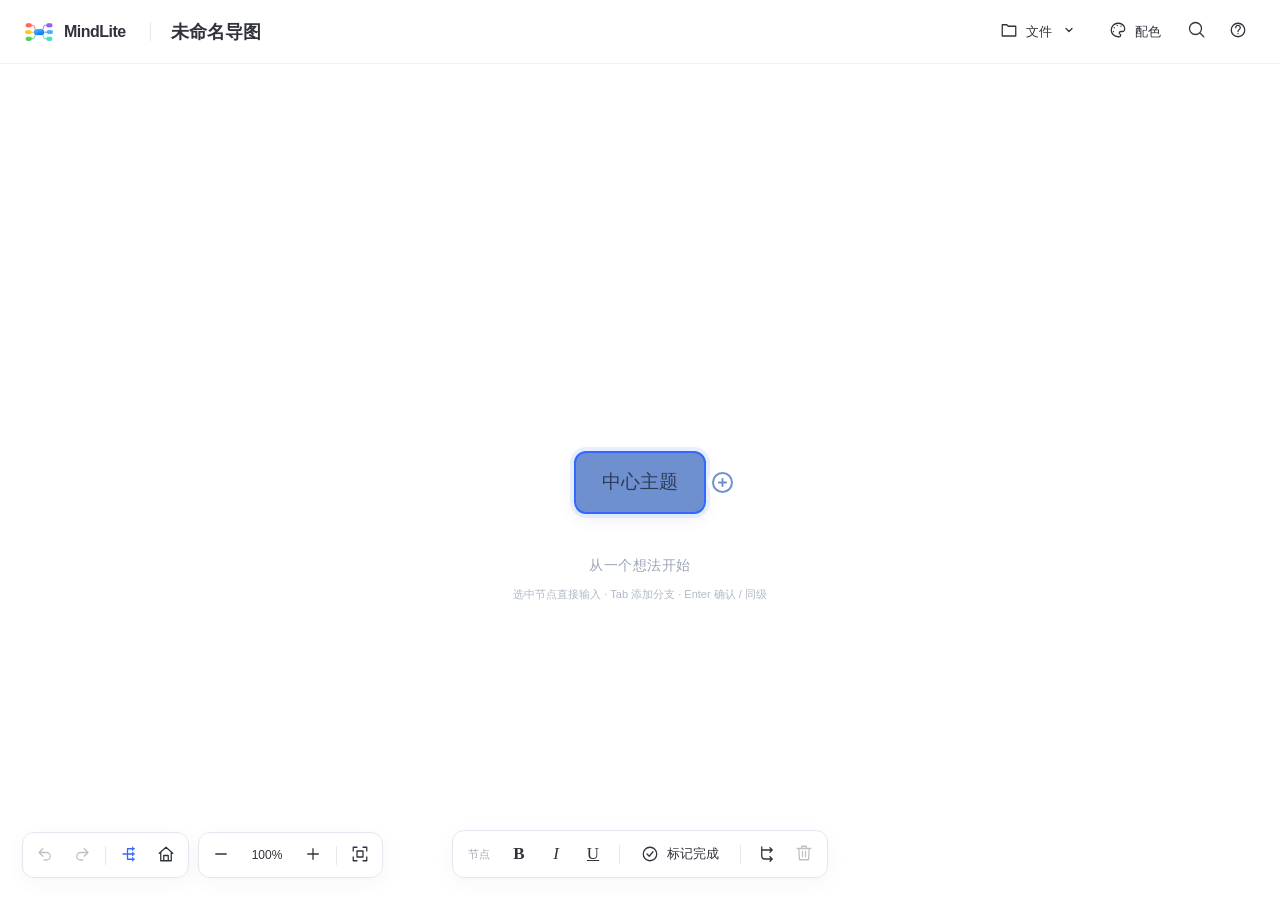
<file: ui/index.html>
<!doctype html>
<html lang="zh-CN">
<head>
  <meta charset="UTF-8"><meta name="viewport" content="width=device-width,initial-scale=1">
  <title>MindLite</title><link rel="icon" href="app-icon.png"><link rel="stylesheet" href="styles.css"><link rel="stylesheet" href="refinements.css">
</head>
<body>
  <header class="topbar">
    <div class="brand"><span class="brand-icon"><img src="app-icon.png" width="28" height="28" alt=""></span><strong>MindLite</strong><span class="divider"></span></div>
    <div class="document"><span id="doc-name" tabindex="0" role="button" title="双击编辑标题">未命名导图</span><input id="doc-title-input" aria-label="导图标题" maxlength="120" hidden><span id="dirty" class="dirty" title="尚未保存" hidden></span><span class="activity" role="status"><span class="activity-spinner"></span><span id="activity-label">正在准备…</span></span></div>
    <nav>
      <button data-action="file-menu" class="button" aria-expanded="false"><span data-icon="folder"></span>文件<span data-icon="chevron"></span></button>
      <button data-action="palette-menu" class="button"><span data-icon="palette"></span>配色</button>
      <button data-action="search" class="icon-button" title="搜索节点 Ctrl+F" aria-label="搜索节点"><span data-icon="search"></span></button>
      <button data-action="help" class="icon-button" title="快捷键与使用说明" aria-label="帮助"><span data-icon="help"></span></button>
    </nav>
  </header>
  <main id="canvas" tabindex="0" aria-label="思维导图画布">
    <div id="world"><svg id="edges" aria-hidden="true"></svg><div id="nodes" role="tree" aria-multiselectable="true" aria-label="导图节点"></div><div id="drag-layer"></div></div>
    <div id="scene-message" class="scene-message" hidden></div>
    <div id="empty-tip" class="empty-tip">从一个想法开始<br><span>选中节点直接输入 · Tab 添加分支 · Enter 确认 / 同级</span></div>
  </main>
  <aside class="bottom-left">
    <div class="history panel"><button data-action="undo" id="undo" class="icon-button" title="撤销 Ctrl+Z" aria-label="撤销"><span data-icon="undo"></span></button><button data-action="redo" id="redo" class="icon-button" title="重做 Ctrl+Y" aria-label="重做"><span data-icon="redo"></span></button><span class="divider"></span><button data-action="layout-menu" class="icon-button accent" title="结构与连线" aria-label="结构与连线"><span data-icon="layout"></span></button><button data-action="center" class="icon-button" title="回到中心 Home" aria-label="回到中心"><span data-icon="home"></span></button></div>
    <div class="zoom panel"><button data-action="zoom-out" class="icon-button" title="缩小 Ctrl+-" aria-label="缩小"><span data-icon="minus"></span></button><button data-action="reset-zoom" id="zoom-value" title="重置缩放 Ctrl+0">100%</button><button data-action="zoom-in" class="icon-button" title="放大 Ctrl++" aria-label="放大"><span data-icon="plus"></span></button><span class="divider"></span><button data-action="fit" class="icon-button" title="适应窗口" aria-label="适应窗口"><span data-icon="fit"></span></button></div>
  </aside>
  <section id="format-bar" class="format-bar panel" hidden aria-label="节点格式">
    <span class="toolbar-label">节点</span><button data-action="bold" id="bold" class="icon-button text-tool" title="粗体 Ctrl+B"><b>B</b></button><button data-action="italic" id="italic" class="icon-button text-tool" title="斜体 Ctrl+I"><i>I</i></button><button data-action="underline" id="underline" class="icon-button text-tool" title="下划线 Ctrl+U"><u>U</u></button><span class="divider"></span><button data-action="done" id="done" class="button"><span data-icon="check-circle"></span><span id="done-label">标记完成</span></button><span class="divider"></span><button data-action="child" class="icon-button" title="添加子节点 Tab" aria-label="添加子节点"><span data-icon="branch"></span></button><button data-action="delete" class="icon-button danger" title="删除节点 Delete" aria-label="删除节点"><span data-icon="trash"></span></button>
  </section>
  <section id="search-bar" class="search-bar panel" hidden aria-label="搜索节点">
    <span data-icon="search"></span><input id="search-input" placeholder="搜索所有节点…" aria-label="搜索所有节点" autocomplete="off" spellcheck="false"><span id="search-count">0 / 0</span><button data-action="search-prev" class="icon-button" title="上一个 Shift+Enter" aria-label="上一个结果"><span data-icon="up"></span></button><button data-action="search-next" class="icon-button" title="下一个 Enter" aria-label="下一个结果"><span data-icon="chevron"></span></button><button data-action="search-close" class="icon-button" title="关闭 Esc" aria-label="关闭搜索"><span data-icon="close"></span></button>
  </section>
  <section id="context-menu" class="popover context-menu" hidden aria-label="节点操作">
    <div id="context-title">节点操作</div>
    <button data-action="edit"><span data-icon="edit"></span>编辑文字<kbd>F2</kbd></button>
    <button data-action="child"><span data-icon="branch"></span>添加子节点<kbd>Tab</kbd></button>
    <button data-action="sibling"><span data-icon="plus"></span>添加同级节点<kbd>Enter</kbd></button>
    <button data-action="fold"><span data-icon="fold"></span><span id="context-fold-label">收起分支</span><kbd>Space</kbd></button>
    <hr><button data-action="copy"><span data-icon="copy"></span>复制子树<kbd>Ctrl C</kbd></button><button data-action="cut"><span data-icon="cut"></span>剪切子树<kbd>Ctrl X</kbd></button><button data-action="paste"><span data-icon="paste"></span>粘贴为子节点<kbd>Ctrl V</kbd></button>
    <hr><button data-action="done"><span data-icon="check-circle"></span><span id="context-done-label">标记完成</span></button><button data-action="delete" class="danger"><span data-icon="trash"></span>删除子树<kbd>Delete</kbd></button>
  </section>
  <div id="drag-hint" hidden role="status"></div>
  <section id="file-menu" class="popover file-menu" hidden>
    <button data-action="new"><span data-icon="plus"></span>新建导图<kbd>Ctrl N</kbd></button>
    <button data-action="open"><span data-icon="folder"></span>打开…<kbd>Ctrl O</kbd></button>
    <button data-action="save"><span data-icon="save"></span>保存<kbd>Ctrl S</kbd></button>
    <button data-action="save-as"><span data-icon="save"></span>另存为…<kbd>Ctrl Shift S</kbd></button>
    <hr><button data-action="import"><span data-icon="import"></span>导入 FreeMind…<span class="file-ext">.mm</span></button>
    <button data-action="export-mm"><span data-icon="export"></span>导出 FreeMind<span class="file-ext">.mm</span></button>
    <button data-action="export-png"><span data-icon="image"></span>导出 PNG 图片<span class="file-ext">.png</span></button>
    <button data-action="export-svg"><span data-icon="image"></span>导出 SVG 图片<span class="file-ext">.svg</span></button>
    <hr><button data-action="demo"><span data-icon="mind"></span>打开示例导图</button>
  </section>
  <section id="layout-menu" class="popover layout-menu" hidden>
    <h3>结构</h3><div id="layout-options" class="layout-options"></div>
    <h3>分支线</h3><div class="line-options"><button data-line="rounded" title="圆角折线"><svg viewBox="0 0 90 32"><path d="M16 16H39Q46 16 46 9V8Q46 3 53 3H74M46 16V24Q46 29 53 29H74"/></svg>圆角折线</button><button data-line="curve" title="曲线"><svg viewBox="0 0 90 32"><path d="M16 16C50 16 40 3 74 3M16 16C50 16 40 29 74 29"/></svg>柔和曲线</button></div>
  </section>
  <section id="palette-menu" class="popover palette-menu" hidden>
    <h3>导图配色 <span>COLOR PALETTE</span></h3><div class="color-modes"><button data-color-mode="single">单一颜色</button><button data-color-mode="branch">分支配色</button><button data-color-mode="random">随机彩色</button></div>
    <h3>主题颜色</h3><div id="swatches"></div>
  </section>
  <section id="preview-controls" class="preview-controls panel" hidden><b>UI 预览</b><select id="scenario" aria-label="预览场景"><option value="normal">正常导图</option><option value="empty">空白状态</option><option value="loading">加载状态</option><option value="error">错误状态</option><option value="edge">边界场景</option></select><button data-action="animate">演示折叠</button><button data-action="pause" id="pause">暂停</button><button data-action="replay">重播</button></section>
  <div id="toast" role="status" hidden></div>
  <dialog id="modal"><div id="modal-content"></div><div id="modal-actions"></div></dialog>
  <script src="bootstrap.js"></script><script src="icons.js"></script><script src="scenes.js"></script><script src="model.js"></script><script src="layout.js"></script><script src="formats.js"></script><script src="bridge.js"></script><script src="experience.js"></script><script src="app.js"></script>
</body>
</html>
</file>
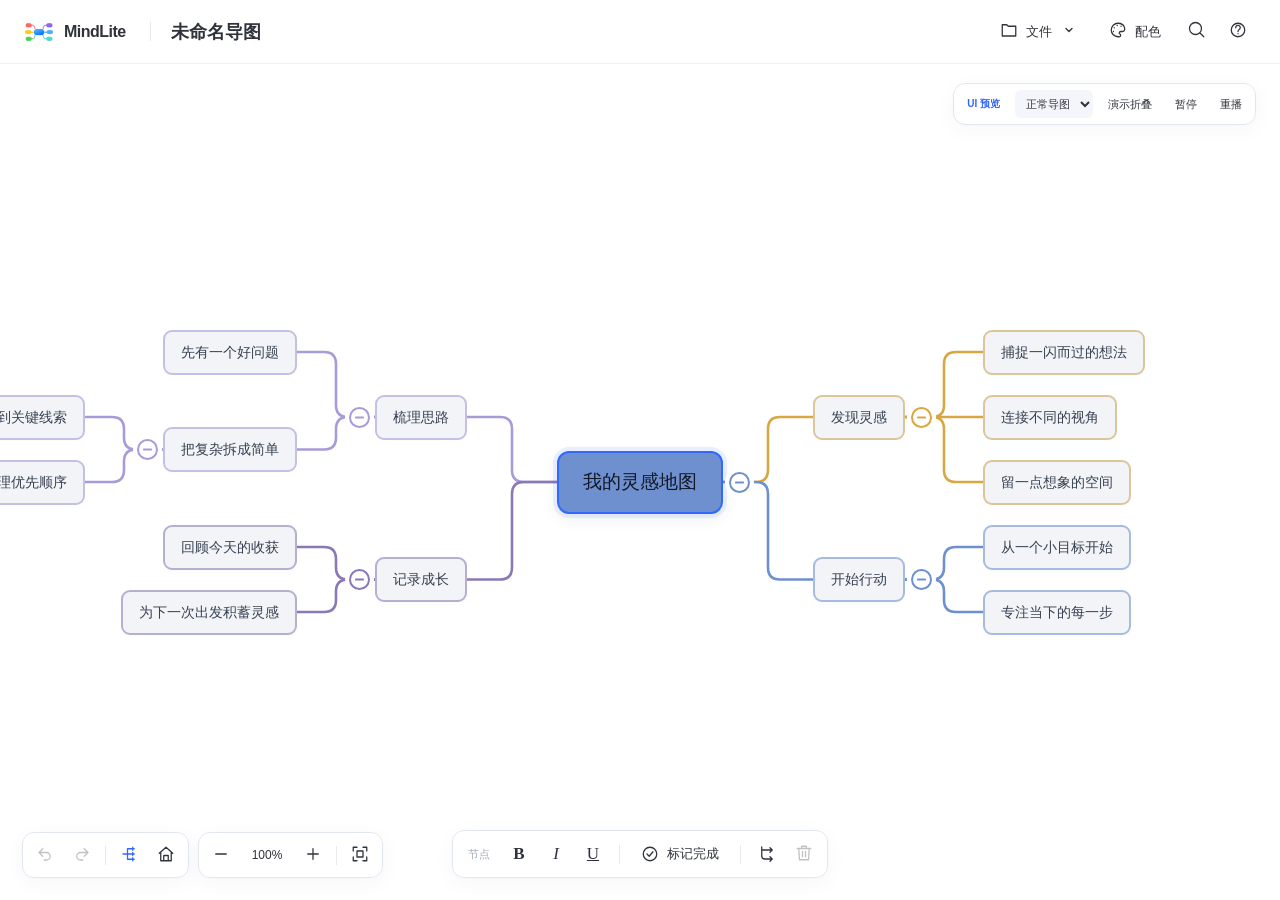
<file: ui/preview.html>
<!doctype html><html lang="zh-CN"><meta charset="UTF-8"><meta http-equiv="refresh" content="0;url=index.html?preview=1"><title>MindLite 预览</title><a href="index.html?preview=1">打开 MindLite 独立预览</a></html>
</file>
<file: ui/styles.css>
:root{font-family:"Segoe UI","Microsoft YaHei UI",sans-serif;color:#30333b;font-size:13px;--blue:#3268ff;--border:#e7e9ee;--muted:#959ba8;--shadow:0 8px 35px #263b5f12,0 1px 4px #263b5f09}*{box-sizing:border-box}body{margin:0;overflow:hidden;background:#fff}button,select{font:inherit;color:inherit}button{border:0;background:none;cursor:pointer;display:inline-flex;align-items:center;justify-content:center;gap:8px;border-radius:7px;white-space:nowrap;transition:background .14s,color .14s}button:hover{background:#f1f4f9}button:focus-visible,select:focus-visible{outline:2px solid #8daaff;outline-offset:2px}button:disabled{opacity:.3;cursor:default}button.active{color:var(--blue);background:#eaf0ff}button.danger:hover{color:#d64f4f;background:#fff0f0}[hidden]{display:none!important}svg.icon{width:18px;height:18px;flex:none;fill:none;stroke:currentColor;stroke-width:1.7;stroke-linecap:round;stroke-linejoin:round}h3{font-size:12px;font-weight:500;margin:0 0 13px}h3 span{font-size:9px;letter-spacing:1px;color:#a1a8b5;margin-left:10px}h3 small{font-size:11px;color:var(--muted);float:right}hr{border:0;border-top:1px solid var(--border);margin:7px 0}kbd{font:10px "Segoe UI",sans-serif;color:#9ca2af;margin-left:auto}.divider{display:inline-block;width:1px;height:19px;background:var(--border);flex:none}.icon-button{width:34px;height:34px;flex:none}.button{height:34px;padding:0 12px}.topbar{height:62px;border-bottom:1px solid #eff0f3;display:flex;align-items:center;padding:0 26px;gap:20px;position:relative;z-index:5;background:#fff}.brand{display:flex;align-items:center;gap:11px}.brand strong{font-size:16px;letter-spacing:-.5px;font-weight:650}.brand .divider{margin-left:13px}.brand-icon{display:flex;color:var(--blue)}.brand-icon svg{width:25px;height:25px;stroke-width:1.9}.document{display:flex;align-items:center;gap:8px;min-width:0}#doc-name{max-width:320px;overflow:hidden;text-overflow:ellipsis;white-space:nowrap;font-weight:500}#save-state{font-size:11px;color:#a0a5b0;margin-left:12px}.dirty{width:6px;height:6px;border-radius:50%;background:#e9ad55;flex:none}.topbar nav{display:flex;align-items:center;gap:8px;margin-left:auto}#canvas{position:absolute;inset:62px 0 0;overflow:hidden;outline:none;touch-action:none;background-image:radial-gradient(#e6eaf2 .7px,transparent .7px);background-size:24px 24px;background-position:center;user-select:none}.canvas-caption{position:absolute;top:24px;left:29px;display:flex;align-items:center;gap:8px;color:#b1b6c1;font-size:11px;pointer-events:none}.tiny-dot{display:inline-block;width:4px;height:4px;border-radius:50%;background:#c0c7d3}.canvas-caption .tiny-dot{background:#94b5a0}#world{position:absolute;left:0;top:0;transform-origin:0 0}#edges{position:absolute;left:0;top:0;overflow:visible;width:1px;height:1px;pointer-events:none}.edge{fill:none;stroke-width:1.65;stroke-linecap:round;stroke-linejoin:round}.node{position:absolute;display:flex;align-items:center;justify-content:center;border-radius:8px;padding:10px 16px;background:#f0f1f3;border:1.5px solid transparent;color:#30333b;cursor:grab;white-space:pre-wrap;overflow-wrap:anywhere;text-align:center;line-height:1.5;font-size:14px;box-shadow:0 1px 2px #1e365004;transition:box-shadow .16s,background .16s,border-color .16s;touch-action:none}.node.root{font-size:19px;font-weight:550;padding:15px 24px;border-radius:12px;box-shadow:0 3px 13px #2344740a}.node:hover{border-color:var(--node-color,#3268ff);box-shadow:0 0 0 3px #3268ff08}.node.selected{border-color:var(--blue);box-shadow:0 0 0 3px #3268ff0b}.node.editing{cursor:text;border-color:var(--blue);background:#fff;user-select:text;outline:none;box-shadow:0 0 0 4px #3268ff0c}.node .placeholder{color:#b6bdc8;font-weight:400}.node.done{opacity:.6}.node.done .node-text{text-decoration:line-through}.node.selected.root{background:var(--blue);color:#fff;border-color:#2358ee;box-shadow:0 4px 15px #3268ff30}.node.selected.root .placeholder{color:#dce6ff}.node.root.editing{color:#30333b;background:#fff}.node-text{width:100%;pointer-events:none}.fold{position:absolute;width:19px;height:19px;border:1.5px solid var(--fold-color,#3268ff);border-radius:50%;background:#fff;color:var(--fold-color,#3268ff);padding:0;font-size:14px;z-index:2;line-height:1;box-shadow:0 0 0 4px #fff}.fold:hover{color:#fff;background:var(--fold-color,#3268ff)}.drag-source{opacity:.24}.drag-ghost{position:absolute;pointer-events:none;border:1.5px dashed #7a9dff;background:#f1f5ffb8;border-radius:9px;z-index:10}.drop-target{box-shadow:0 0 0 5px #3268ff24!important;border-color:var(--blue)!important}.empty-tip{position:absolute;left:50%;top:calc(50% + 69px);transform:translateX(-50%);text-align:center;line-height:2;color:#8e97a8;font-size:12px;pointer-events:none}.empty-tip span{font-size:11px;color:#b3bac5}.panel{border:1px solid #e3e6ed;background:#fffffffa;box-shadow:var(--shadow);border-radius:10px;display:flex;align-items:center;padding:5px;gap:3px;backdrop-filter:blur(10px)}.bottom-left{position:fixed;bottom:24px;left:24px;display:flex;gap:10px;z-index:6}.history .divider,.zoom .divider{margin:0 3px}.zoom #zoom-value{width:52px;font-size:12px;font-variant-numeric:tabular-nums;height:34px}.accent{color:var(--blue)}.format-bar{position:fixed;bottom:24px;left:50%;transform:translateX(-50%);z-index:6}.toolbar-label{font-size:11px;color:#a5aab6;margin:0 9px}.text-tool{font-family:Georgia,serif;font-size:17px}.format-bar .divider{margin:0 6px}.bottom-right{position:fixed;bottom:40px;right:28px;display:flex;align-items:center;gap:9px;font-size:11px;color:#a6adba;pointer-events:none;z-index:4}.popover{position:fixed;z-index:20;background:#fff;border:1px solid #dfe3eb;border-radius:11px;padding:16px;box-shadow:0 10px 40px #233b6015,0 2px 7px #233b6008}.file-menu{top:58px;right:139px;width:262px;padding:7px}.file-menu button{width:100%;height:37px;padding:0 10px;justify-content:flex-start;font-size:12px}.file-menu button svg{width:16px;height:16px;color:#7b8495}.file-ext{margin-left:auto;font-size:10px;color:#a1a8b5}.layout-menu{left:24px;bottom:81px;width:316px}.layout-options{display:flex;gap:4px;margin-bottom:22px}.layout-options button{width:53px;height:61px;flex-direction:column;gap:6px;font-size:10px;color:#9298a4}.layout-options button svg{width:29px;height:25px;stroke-width:1.7}.layout-options button.active{color:var(--blue)}.line-options{display:flex;gap:10px}.line-options button{flex:1;flex-direction:column;font-size:10px;gap:4px;padding:9px 0}.line-options svg{width:86px;height:30px;fill:none;stroke:currentColor;stroke-width:1.5}.palette-menu{right:29px;top:58px;width:326px}.color-modes{display:flex;padding:3px;background:#f4f5f8;border-radius:8px;margin-bottom:23px}.color-modes button{flex:1;font-size:11px;height:32px}.color-modes .active{background:#fff;color:var(--blue);box-shadow:0 1px 4px #30333b10}#swatches{display:grid;grid-template-columns:repeat(3,1fr);gap:11px 8px}.swatch{display:flex;flex-direction:column;align-items:stretch;gap:5px}.swatch-color{height:29px;background:var(--swatch);border:1px solid #00000008;border-radius:6px;position:relative}.swatch-color.active:after{content:'✓';font-size:15px;color:var(--tick,#fff);text-shadow:0 1px 2px #0002}.swatch-name{font-size:10px;color:#9299a6;text-align:center}.swatch-code{font-size:9px;letter-spacing:.5px;line-height:18px}#toast{position:fixed;bottom:96px;left:50%;transform:translateX(-50%);background:#303845;color:#fff;padding:11px 19px;border-radius:9px;font-size:12px;z-index:50;box-shadow:var(--shadow);max-width:80vw;text-align:center;white-space:pre-line}.preview-controls{position:fixed;right:24px;top:84px;z-index:7;gap:7px;font-size:11px;flex-wrap:wrap;max-width:500px}.preview-controls b{font-size:10px;padding:0 8px;color:#3268ff}.preview-controls button{height:30px;padding:0 8px}.preview-controls select{border:0;background:#f4f6fb;border-radius:6px;padding:7px;outline:none}.scene-message{position:absolute;inset:0;display:flex;flex-direction:column;gap:16px;align-items:center;justify-content:center;background:#ffffffed;z-index:3;color:#7b8597}.scene-message strong{font-size:18px;font-weight:500;color:#30333b}.scene-message button{background:#edf2ff;color:var(--blue);padding:10px 20px}.spinner{height:27px;width:27px;border:2px solid #e9edf5;border-top-color:var(--blue);border-radius:50%;animation:spin 1s linear infinite}@keyframes spin{to{transform:rotate(360deg)}}body.paused *{animation-play-state:paused!important;transition:none!important}dialog{border:1px solid var(--border);border-radius:15px;padding:27px;max-width:520px;width:calc(100vw - 50px);color:#30333b;box-shadow:0 15px 90px #14254130}dialog::backdrop{background:#18293b32;backdrop-filter:blur(2px)}#modal-content{line-height:1.9;font-size:13px;white-space:pre-line}#modal-content h2{font-size:18px;margin:0 0 12px}#modal-content p{color:#7c8595;margin:10px 0}#modal-actions{display:flex;justify-content:flex-end;gap:8px;margin-top:24px}#modal-actions button{padding:9px 16px;background:#f2f4f8}#modal-actions button.primary{background:var(--blue);color:#fff}.export-input{width:100%;margin:12px 0;padding:9px;border:1px solid #dfe4ed;border-radius:7px}body.busy{cursor:progress}body.busy .topbar button{opacity:.5}body.dragging,body.dragging *{cursor:grabbing!important}body.dragging .node{transition:none}.drag-outline{position:absolute;pointer-events:none;border:1px dashed #b6c0d2;border-radius:8px}.animation-ring{position:absolute;border:2px solid #3268ff;border-radius:12px;pointer-events:none;animation:pulse 1.5s ease-in-out infinite}@keyframes pulse{0%,100%{opacity:.2;box-shadow:0 0 0 0 #3268ff15}50%{opacity:.9;box-shadow:0 0 0 9px #3268ff05}}@media(max-width:1120px){.bottom-left{flex-direction:column}.format-bar{bottom:24px}.bottom-right{bottom:92px}.toolbar-label{display:none}}@media(max-width:740px){.topbar{padding:0 14px;gap:10px}.brand .divider,#save-state,.brand strong{display:none}#doc-name{max-width:170px}.topbar nav{gap:1px}.topbar .button{padding:0 8px}.canvas-caption{left:18px}.bottom-left{left:12px;bottom:14px}.format-bar{left:auto;right:12px;transform:none;bottom:14px;gap:0}.format-bar .divider{margin:0 2px}.format-bar .icon-button{width:30px}.format-bar .button{padding:0 7px}.format-bar #done-label{display:none}.bottom-right{right:15px;bottom:82px}.layout-menu{left:12px;bottom:126px}.file-menu{right:70px}.palette-menu{right:12px}.preview-controls{left:12px;right:12px;top:76px;max-width:none}.zoom{gap:0}.zoom .icon-button{width:30px}}@media(prefers-reduced-motion:reduce){*{transition:none!important}.animation-ring{animation:none}.spinner{animation-duration:2s}}
</file>
<file: ui/refinements.css>
/* Shared by the standalone preview and the embedded desktop application. */
:root { --blue:#3268ff; --ink:#30333b; --muted:#8b94a5; }
body { user-select:none; -webkit-user-select:none; }
.selection-box { position:absolute; pointer-events:none; z-index:4; border:1px solid #3268ff; background:#3268ff14; }
.drag-fold-count { position:absolute; pointer-events:none; }
input,textarea,[contenteditable="plaintext-only"],#modal-content,.swatch-code { user-select:text; -webkit-user-select:text; }
button { -webkit-tap-highlight-color:transparent; }
button:active:not(:disabled) { background:#e7ecf7; }
button[aria-expanded="true"] { background:#eaf0ff; color:var(--blue); }
.topbar { height:64px; padding:0 25px; }
.topbar nav { gap:7px; }
.document { flex:1; overflow:hidden; }
#doc-name { max-width:100%; min-width:0; font-size:18px; font-weight:600; cursor:text; border-radius:5px; padding:4px 6px; margin-left:-6px; }
#doc-name:hover { background:#f0f4fc; }
#doc-name:focus-visible { outline:2px solid #b2c5ff; outline-offset:2px; }
#doc-title-input { flex:1; min-width:0; width:560px; max-width:100%; height:36px; border:1.5px solid #3268ff; border-radius:6px; padding:4px 9px; margin-left:-6px; color:#30333b; font:600 18px "Segoe UI","Microsoft YaHei UI",sans-serif; background:#fff; outline:none; box-shadow:0 0 0 3px #3268ff12; }
.document .dirty,.document .activity { flex-shrink:0; }
.activity { display:none; align-items:center; gap:7px; margin-left:10px; font-size:11px; color:#8d99ad; white-space:nowrap; }
.activity-spinner { width:11px; height:11px; border:1.5px solid #dce5f6; border-top-color:#3268ff; border-radius:50%; animation:spin .9s linear infinite; }
body.busy .activity { display:flex; }
#canvas { top:64px; background-image:radial-gradient(#dfe5ef .65px,transparent .65px); }
.canvas-caption { top:25px; color:#9aa4b4; letter-spacing:.4px; }
.brand-icon { color:#4976ed; }
.panel { border-color:#e2e7ef; box-shadow:0 5px 22px #263b5f0a,0 1px 4px #263b5f06; border-radius:12px; }
.node { border-radius:9px; border-width:2px; border-color:color-mix(in srgb,var(--node-color) 50%,#dfe5ef); background:#f2f4f7; color:#374151; box-shadow:0 2px 3px #293d5c03; }
.node.root { background:var(--root-color); border-color:var(--root-color); color:var(--root-ink); box-shadow:0 5px 18px color-mix(in srgb,var(--root-color) 17%,transparent); }
.node.root .placeholder { color:inherit; opacity:.7; }
.node.selected { border-color:#3268ff; box-shadow:0 0 0 3px #3268ff15,0 2px 7px #3268ff12; }
.node.selected.root { background:var(--root-color); color:var(--root-ink); border-color:#3268ff; box-shadow:0 0 0 4px #3268ff18,0 5px 16px #24416b14; }
.node.selected.root .placeholder { color:inherit; }
.node.root.editing,.node.editing { background:#fff; color:#30333b; border-color:#3268ff; box-shadow:0 0 0 4px #3268ff12; caret-color:#3268ff; }
.node.editing { user-select:text; -webkit-user-select:text; }
.node.done { opacity:.78; }
.node.done::before { content:none; }
.node.done { gap:8px; }
.node-complete-icon { display:flex; align-items:center; justify-content:center; flex:0 0 18px; width:18px; height:18px; line-height:0; color:#398963; }
.node.root .node-complete-icon { flex-basis:22px; width:22px; height:22px; color:inherit; }
.node-complete-icon svg.icon { display:block; width:100%; height:100%; }
.node-text { min-width:0; }
.node.done .node-text { opacity:.7; }
.node.search-match { box-shadow:0 0 0 3px #f6c65b55; border-color:#e8ba49; }
.node.search-current { box-shadow:0 0 0 4px #f6c65b66,0 3px 10px #e8ba4922; border-color:#dca825; }
.node-tools { position:absolute; z-index:2; width:26px; height:26px; display:flex; align-items:center; justify-content:center; }
.node-tools::before { content:''; position:absolute; inset:-10px; }
.node-tools button,.drag-fold-count { display:inline-flex; align-items:center; justify-content:center; box-sizing:border-box; padding:0 3px; gap:2px; width:max-content; min-width:21px; height:21px; flex-shrink:0; border-radius:999px; border:2px solid var(--fold-color); color:var(--fold-color); background:white; line-height:1; box-shadow:0 0 0 4px white; white-space:nowrap; }
.node-tools button { position:relative; }
.node-tools button svg,.drag-fold-count svg { width:11px; height:11px; flex-shrink:0; display:block; fill:none; stroke:currentColor; stroke-width:2; stroke-linecap:round; }
.node-tools button:hover { color:white; background:var(--fold-color); }
.node-tools.leaf { opacity:0; pointer-events:none; transition:opacity .14s; }
.node-tools.leaf.visible,.node-tools.leaf:hover { opacity:1; pointer-events:auto; }
.node-tools .fold-count,.drag-fold-count .fold-count { font:600 10px "Segoe UI",sans-serif; }
.node-tools:focus-within { opacity:1; pointer-events:auto; }
.node-group:hover .node-tools.leaf,.node-group.selected-group .node-tools.leaf { opacity:1; pointer-events:auto; }
.node-group:has(.editing) .node-tools { opacity:0; pointer-events:none; }
.edge { stroke-width:2.6; transition:opacity .12s; }
.edge.drag-source { opacity:.18; }
.edge.related { stroke-width:3; }
.bottom-left { bottom:22px; left:22px; gap:9px; }
.format-bar { bottom:22px; padding:6px; }
.format-bar .button { height:34px; }
#done { display:inline-flex; align-items:center; gap:8px; }
#done>[data-icon] { display:flex; align-items:center; justify-content:center; line-height:0; }
#done-label { display:block; line-height:20px; }
.bottom-right { bottom:31px; right:22px; gap:8px; }
.bottom-right button { pointer-events:auto; width:30px; height:30px; margin-left:3px; color:#98a4b8; }
.bottom-right button:hover { color:#3268ff; }
.empty-tip { font-size:14px; color:#9aa5b6; letter-spacing:.5px; }
.empty-tip span { font-size:11px; letter-spacing:0; color:#b0b9c7; }
.popover { padding:17px; box-shadow:0 15px 55px #1b36551c,0 2px 7px #243b5b09; max-height:calc(100vh - 90px); overflow:auto; }
.file-menu { padding:7px; right:174px; top:59px; }
.file-menu button,.context-menu button { border-radius:7px; }
.file-menu button:hover,.context-menu button:hover { background:#f0f4fc; }
.file-menu button:focus-visible,.context-menu button:focus-visible { outline-offset:-2px; }
.layout-menu { bottom:80px; left:22px; }
.layout-options { gap:5px; }
.layout-options button { flex:1; height:66px; padding:0 5px; }
.layout-options button.active { box-shadow:inset 0 0 0 1px #cfdbff; }
.palette-menu { top:59px; width:360px; max-width:calc(100vw - 24px); }
#swatches { grid-template-columns:repeat(4,minmax(0,1fr)); gap:12px 10px; align-items:start; }
.swatch { min-width:0; gap:6px; }
.swatch-name { line-height:16px; white-space:nowrap; overflow:hidden; text-overflow:ellipsis; }
.swatch-color { height:34px; width:100%; background:var(--swatch); color:var(--tick); transition:box-shadow .15s; }
.swatch-color:hover,.swatch-color.active,.swatch-color:active:not(:disabled) { background:var(--swatch); color:var(--tick); }
.swatch-color:hover { box-shadow:0 2px 7px #233b5f18; }
.swatch-color.active::after { content:none; }
.swatch-check { width:20px; height:20px; fill:none; stroke:currentColor; stroke-width:3.2; stroke-linecap:round; stroke-linejoin:round; opacity:0; pointer-events:none; }
.swatch-color.active .swatch-check { opacity:1; }
.color-modes button.active { color:#3268ff; background:white; }
.search-bar { position:fixed; top:83px; right:24px; z-index:12; gap:4px; padding:6px 8px; }
.search-bar>svg { margin:0 5px; color:#95a0b3; width:16px; }
.search-bar input { width:185px; height:32px; font:inherit; outline:0; border:0; background:transparent; color:#30333b; }
.search-bar input::placeholder { color:#a2abba; }
#search-count { font-size:11px; color:#8994a6; padding:0 7px; min-width:51px; font-variant-numeric:tabular-nums; }
.search-bar .icon-button { width:29px; height:29px; }
.search-bar .icon { width:15px; height:15px; }
.search-bar.no-results { border-color:#e9cfa0; }
.context-menu { width:220px; padding:7px; }
.context-menu button { width:100%; height:35px; padding:0 10px; justify-content:flex-start; font-size:12px; }
.context-menu svg { width:16px; height:16px; color:#929db0; }
#context-title { font-size:10px; color:#9aa4b5; padding:5px 10px 9px; overflow:hidden; text-overflow:ellipsis; white-space:nowrap; }
#drag-layer { position:absolute; inset:0; pointer-events:none; }
.node.drag-source { opacity:.65; border-style:dashed; box-shadow:none; }
.edge.drag-source { opacity:.65; stroke-dasharray:5 4; }
.node-group:has(.drag-source) .node-tools { visibility:hidden; }
.ghost-node { opacity:.85; box-shadow:0 4px 12px #3268ff15; border-color:#a9bfff; border-style:dashed; background:#edf3ff; }
.ghost-edges { position:absolute; overflow:visible; width:1px; height:1px; left:0; top:0; }
.ghost-edges path { stroke-dasharray:5 4; opacity:.7; }
.drag-ghost { border-radius:12px; border-color:#90adff; background:transparent; }
.drop-target { box-shadow:0 0 0 5px #3268ff22,0 0 0 1px #3268ff!important; }
#drag-hint { position:fixed; pointer-events:none; z-index:45; font-size:11px; padding:8px 12px; border:1px solid #d7e1ff; border-radius:8px; background:#fff; color:#3268ff; box-shadow:0 4px 16px #2c4f8314; max-width:260px; overflow:hidden; text-overflow:ellipsis; white-space:nowrap; }
#toast { bottom:104px; padding:12px 19px; border:1px solid #ffffff15; line-height:1.6; }
body.panning #canvas,body.panning #canvas * { cursor:grabbing!important; }
body.space-pan #canvas { cursor:grab; }
body.busy #canvas { cursor:progress; }
body.busy .topbar { opacity:.8; }
.preview-controls { top:83px; }
body.preview-mode .search-bar { top:138px; }
dialog { border-radius:16px; padding:28px; }
#modal-actions button { border-radius:8px; min-width:65px; }
@media (max-width:1250px) {
  .bottom-left { flex-direction:column; }
  .bottom-right { bottom:82px; }
  .layout-menu { bottom:132px; }
}
@media (max-width:740px) {
  .topbar { padding:0 14px; }
  .topbar nav { gap:0; }
  .topbar nav>.icon-button { width:30px; }
  #doc-name { max-width:100%; min-width:0; }
  body.busy .activity { display:none; }
  .bottom-left { left:12px; bottom:13px; gap:6px; }
  .format-bar { bottom:13px; right:12px; }
  .format-bar [data-action="delete"] { display:none; }
  .format-bar .divider { margin:0 3px; }
  .bottom-right { bottom:79px; right:14px; }
  .bottom-right #node-count { display:none; }
  .file-menu { right:80px; }
  .search-bar { left:12px; right:12px; top:80px; }
  .search-bar input { flex:1; min-width:50px; width:0; }
  .layout-menu { left:12px; bottom:124px; }
}
@media (max-height:560px) {
  .canvas-caption { display:none; }
  .popover { max-height:calc(100vh - 78px); }
  .palette-menu { width:326px; }
  #swatches { gap:5px 8px; }
  .swatch-color { height:22px; }
  .swatch-name { display:none; }
  .layout-menu { bottom:72px; }
}
@media (prefers-reduced-motion:reduce) {
  .swatch-color:hover { transform:none; }
}
</file>
